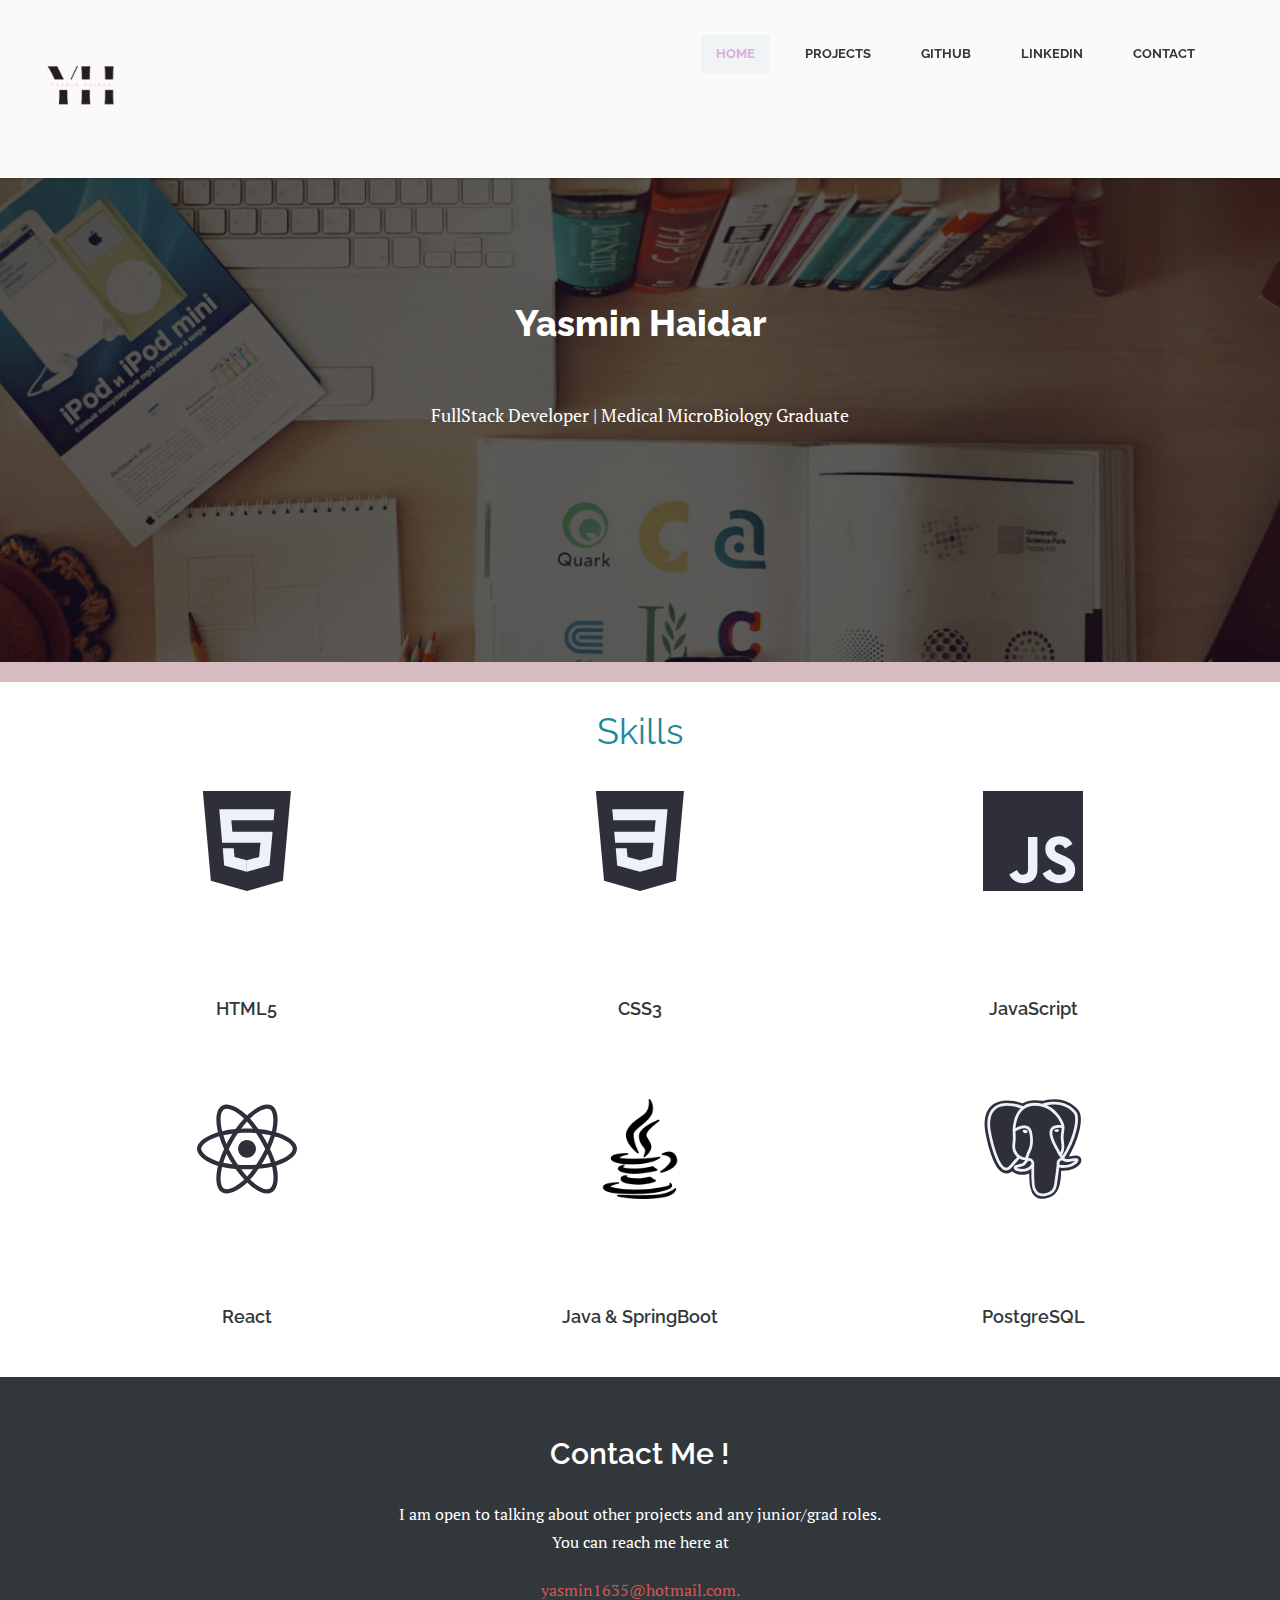
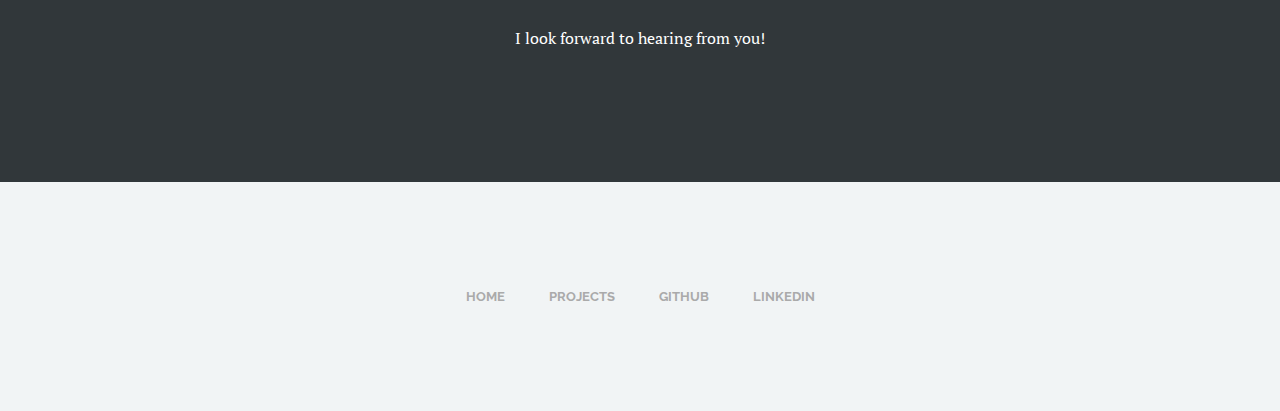
<file: Website/index.html>
<!DOCTYPE html>
<html lang="en-US">
<head>
	<meta charset="UTF-8">
	<meta name="viewport" content="width=device-width, initial-scale=1, maximum-scale=1">
	<title>Yasmin's Portfolio</title>
    <meta name="keywords" content="">
	<meta name="description" content="">
    <meta name="author" content="templatemo">
   
    
	<!-- Google Fonts -->
	<link href="http://fonts.googleapis.com/css?family=PT+Serif:400,700,400italic,700itali" rel="stylesheet">
	<link href="http://fonts.googleapis.com/css?family=Raleway:400,900,800,700,500,200,100,600" rel="stylesheet">

	<!-- Stylesheets -->
	<link rel="stylesheet" href="bootstrap/bootstrap.css">
	<link rel="stylesheet" href="css/misc.css">
	<link rel="stylesheet" href="css/index.css">
	
	<!-- JavaScripts -->
	<script src="js/jquery-1.10.2.min.js"></script>
	<script src="js/jquery-migrate-1.2.1.min.js"></script>

	<link rel="icon" sizes="192x192" href="https://static.parastorage.com/client/pfavico.ico">

</head>
<body>
	<div class="responsive_menu">
        <ul class="main_menu">
            <li><a href="index.html">Home</a></li>
            <li><a href="projectsPage.html">Projects</a>
            </li>
            <li><a href="https://github.com/Yasmin-H">GitHub</a></li>
            <li><a href="https://www.linkedin.com/in/yasmin-haidar-388351233/">LinkedIn</a></li>
            <li><a href="#contact-section">Contact</a></li>
        </ul> <!-- /.main_menu -->
    </div> <!-- /.responsive_menu -->

	<header class="site-header clearfix">
		<div class="container">

			<div class="row">

				<div class="col-md-12">

					<div class="logo">
						<a href="index.html">
							
						</a>
					</div>	<!-- /.logo -->

					<div class="main-navigation pull-right">
						

						<nav class="main-nav visible-md visible-lg">
							<ul class="sf-menu">
								<li class="logo"><img src="images/yH.png" height="100" width="100" alt="Yasmin's Logo"></li>
								<li class="active"><a href="index.html">Home</a></li>
					            <li><a href="projectsPage.html">Projects</a>
					            <li><a href="https://github.com/Yasmin-H">GitHub</a></li>
								<li><a href="https://www.linkedin.com/in/yasmin-haidar-388351233/">LinkedIn</a></li>
					            <li><a href="#contact-section">Contact</a></li>
							</ul> <!-- /.sf-menu -->
						</nav> <!-- /.main-nav -->

						<!-- This one in here is responsive menu for tablet and mobiles -->
					    <div class="responsive-navigation visible-sm visible-xs">
					        <a href="#nogo" class="menu-toggle-btn">
					            <i class="fa fa-bars"></i>
					        </a>
					    </div> <!-- /responsive_navigation -->

					</div> <!-- /.main-navigation -->

				</div> <!-- /.col-md-12 -->

			</div> <!-- /.row -->

		</div> <!-- /.container -->
	</header> <!-- /.site-header -->

	<section id="homeIntro" class="parallax first-widget">
	    <div class="parallax-overlay">
		    <div class="container home-intro-content">
		        <div class="row">
		        	<div class="col-md-12">
		        		<h2>Yasmin Haidar</h2>
		        		<p>FullStack Developer | Medical MicroBiology Graduate</p>
		        	</div> <!-- /.col-md-12 -->
		        </div> <!-- /.row -->
		    </div> <!-- /.container -->
	    </div> <!-- /.parallax-overlay -->
	</section> <!-- /#homeIntro -->
	

	<section class="light-content services" >
		<h1 class="container">Skills</h1>
		<div class="container">
			<div class="row">

				<div class="col-md-4 col-sm-4">
					<div class="service-box-wrap">
						<div class="service-icon-wrap">
							<img src="./images/html5-logo.svg">
						 </div> <!-- /.service-icon-wrap -->
						
						<div class="service-cnt-wrap">
							<h3 class="service-title">HTML5</h3>
						</div> <!-- /.service-cnt-wrap -->
					</div> <!-- /.service-box-wrap -->
				</div> <!-- /.col-md-4 -->

				<div class="col-md-4 col-sm-4">
					<div class="service-box-wrap">
						<div class="service-icon-wrap">
							<img src="./images/css3-logo.svg">
						</div> <!-- /.service-icon-wrap -->
						<div class="service-cnt-wrap">
							<h3 class="service-title">CSS3</h3>
						</div> <!-- /.service-cnt-wrap -->
					</div> <!-- /.service-box-wrap -->
				</div> <!-- /.col-md-4 -->

				<div class="col-md-4 col-sm-4">
					<div class="service-box-wrap">
						<div class="service-icon-wrap">
							<img src="./images/javascript-logo.svg">
						</div> <!-- /.service-icon-wrap -->
						<div class="service-cnt-wrap">
							<h3 class="service-title">JavaScript</h3>
						</div> <!-- /.service-cnt-wrap -->
					</div> <!-- /.service-box-wrap -->
				</div> <!-- /.col-md-4 -->

			</div>

			<div class="row">
				
				<div class="col-md-4 col-sm-4">
					<div class="service-box-wrap">
						<div class="service-icon-wrap">
							<img src="./images/react-logo.svg">
						</div> <!-- /.service-icon-wrap -->
						<div class="service-cnt-wrap">
							<h3 class="service-title">React</h3>
						</div> <!-- /.service-cnt-wrap -->
					</div> <!-- /.service-box-wrap -->
				</div> <!-- /.col-md-4 -->

				<div class="col-md-4 col-sm-4">
					<div class="service-box-wrap">
						<div class="service-icon-wrap">
							<img src="./images/java.png" height="100" width="100">
						</div> <!-- /.service-icon-wrap -->
						<div class="service-cnt-wrap">
							<h3 class="service-title">Java & SpringBoot</h3>
						</div> <!-- /.service-cnt-wrap -->
					</div> <!-- /.service-box-wrap -->
				</div> <!-- /.col-md-4 -->

				<div class="col-md-4 col-sm-4">
					<div class="service-box-wrap">
						<div class="service-icon-wrap">
							<img src="./images/postgresql-logo.svg">
						</div> <!-- /.service-icon-wrap -->
						<div class="service-cnt-wrap">
							<h3 class="service-title">PostgreSQL</h3>
						</div> <!-- /.service-cnt-wrap -->
					</div> <!-- /.service-box-wrap -->
				</div> <!-- /.col-md-4 -->

			</div> <!-- /.row -->
		</div> <!-- /.container -->
	</section> <!-- /.services -->

	<section class="dark-content portfolio">
		<div class="container">
				<div class="col-md-12">
					<div class="section-header">
						<h2 class="section-title" id="contact-section">Contact Me !</h2>
						<p>I am open to talking about other projects and any junior/grad roles. <br>You can reach me here at </p><p class="email">yasmin1635@hotmail.com.</p><p>I look forward to hearing from you!</p>
					</div> 
				</div> 
			</div> 
		</div> 
	</section>
		

	<footer class="site-footer">
		<div class="container">
			<div class="row">
				<div class="col-md-12">
					<nav class="footer-nav clearfix">
						<ul class="footer-menu">
							<li><a href="index.html">Home</a></li>
							<li><a href="project-image.html">Projects</a></li>
							<li><a href="https://github.com/Yasmin-H">Github</a></li>
							<li><a href="https://www.linkedin.com/in/yasmin-haidar-388351233/">LinkedIn</a></li>
						</ul> <!-- /.footer-menu -->
					</nav> <!-- /.footer-nav -->
				</div> <!-- /.col-md-12 -->
			</div> <!-- /.row -->
		</div> <!-- /.container -->
	</footer> <!-- /.site-footer -->

	<!-- Scripts -->
	<script src="js/min/plugins.min.js"></script>
	<script src="js/min/medigo-custom.min.js"></script>

</body>
</html>

<!-- c -->
</file>
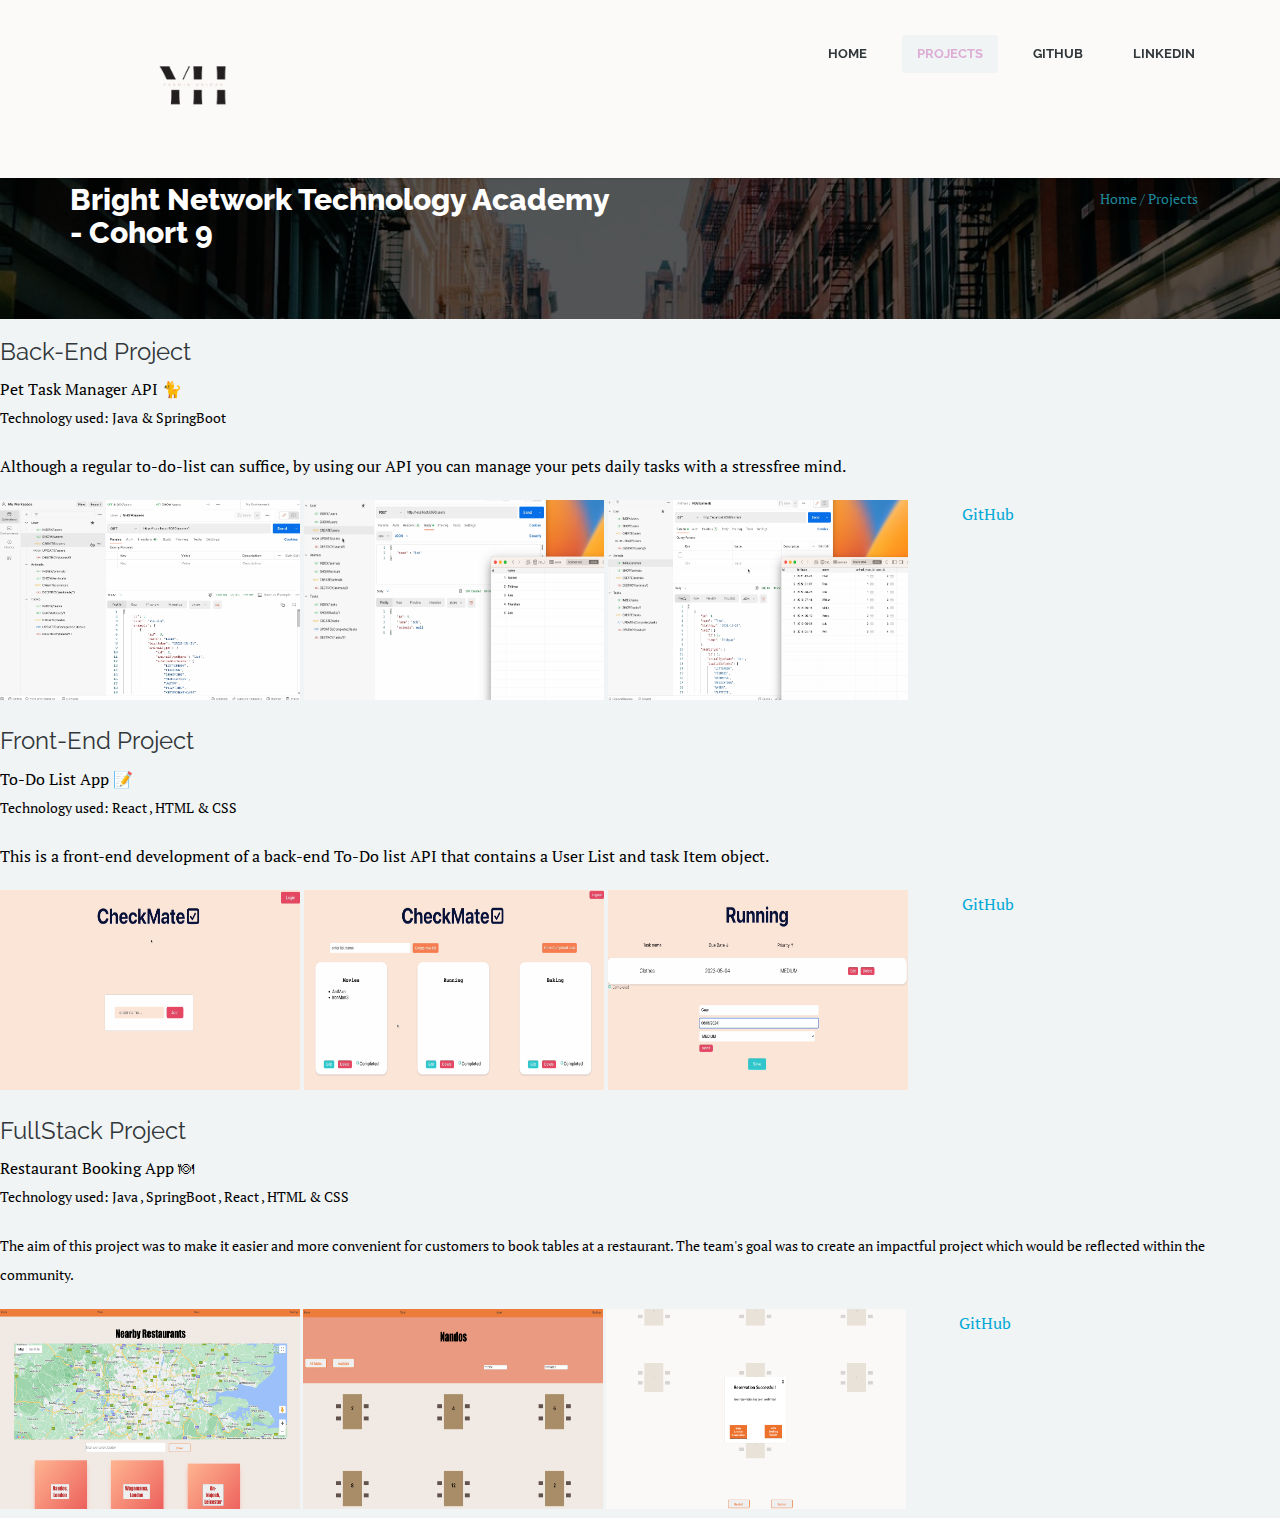
<file: Website/projectsPage.html>
<!DOCTYPE html>
<html lang="en-US">
<head>
	<meta charset="UTF-8">
	<meta name="viewport" content="width=device-width, initial-scale=1, maximum-scale=1">
	<title>Yasmin's Project Page</title>
    <meta name="keywords" content="">
	<meta name="description" content="">
    <meta name="author" content="templatemo">
   

	<!-- Google Fonts -->
	<link href="http://fonts.googleapis.com/css?family=PT+Serif:400,700,400italic,700itali" rel="stylesheet">
	<link href="http://fonts.googleapis.com/css?family=Raleway:400,900,800,700,500,200,100,600" rel="stylesheet">

	<!-- Stylesheets -->
	<link rel="stylesheet" href="bootstrap/bootstrap.css">
	<link rel="stylesheet" href="css/misc.css">
	<link rel="stylesheet" href="css/index.css">
	
	<!-- JavaScripts -->
	<script src="js/jquery-1.10.2.min.js"></script>
	<script src="js/jquery-migrate-1.2.1.min.js"></script>

	<link rel="icon" sizes="192x192" href="https://static.parastorage.com/client/pfavico.ico">

</head>
<body class="SecondPage">


	<div class="responsive_menu">
        <ul class="main_menu">
            <li><a href="index.html">Home</a></li>
            <li><a href="#">Projects</a></li>
            <li><a href="https://github.com/Yasmin-H">GitHub</a></li>
            <li><a href="https://www.linkedin.com/in/yasmin-haidar-388351233/">LinkedIn</a></li>
        </ul> <!-- /.main_menu -->
    </div> <!-- /.responsive_menu -->

	<header class="site-header clearfix">
		<div class="container">

			<div class="row">

				<div class="col-md-12">

					<div class="pull-left logo">
						<a href="index.html">
						</a>
					</div>	<!-- /.logo -->

					<div class="main-navigation pull-right">

						<nav class="main-nav visible-md visible-lg">
							<ul class="sf-menu">
								<li class="logo"><img src="images/yH.png" height="100" width="100" alt="Yasmin's Logo"></li>
								<li><a href="index.html">Home</a></li>
					            <li class="active"><a href="#">Projects</a>
					            </li>
					            <li><a href="https://github.com/Yasmin-H">GitHub</a>
					            </li>
					            <li><a href="https://www.linkedin.com/in/yasmin-haidar-388351233/">LinkedIn</a></li>
							</ul> <!-- /.sf-menu -->
						</nav> <!-- /.main-nav -->

						<!-- This one in here is responsive menu for tablet and mobiles -->
					    <div class="responsive-navigation visible-sm visible-xs">
					        <a href="#nogo" class="menu-toggle-btn">
					            <i class="fa fa-bars"></i>
					        </a>
					    </div> <!-- /responsive_navigation -->

					</div> <!-- /.main-navigation -->

				</div> <!-- /.col-md-12 -->

			</div> <!-- /.row -->

		</div> <!-- /.container -->
	</header> <!-- /.site-header -->

	<div class="first-widget parallax" id="portfolioId">
		<div class="parallax-overlay">
			<div class="container pageTitle">
				<div class="row">
					<div class="col-md-6 col-sm-6">
						<h2 class="page-title">Bright Network Technology Academy - Cohort 9</h2>
					</div> <!-- /.col-md-6 -->
					<div class="col-md-6 col-sm-6 text-right">
						<span class="page-location">Home / Projects</span>
					</div> <!-- /.col-md-6 -->
				</div> <!-- /.row -->
			</div> <!-- /.container -->
		</div> <!-- /.parallax-overlay -->
	</div> <!-- /.pageTitle -->















		<section class="projectSection">
			<!-- <div class="col-md-4"> -->
				<div class="project-info">
					<!-- <span class="subtitle">Subtitle Goes here</span> -->
					<h3 class="project-title">Back-End Project</h3>
					
					<p class="description">Pet Task Manager API &#128008<br><small>Technology used: Java & SpringBoot</small></p>
					<p class="description">Although a regular to-do-list can suffice, by using our API you can manage your pets daily tasks with a stressfree mind.</p>
					<img src="images/Pic4.PNG" alt="pic4" height="200" width="300">
			        <img src="images/Pic5.PNG" alt="pic5" height="200" width="300">
			        <img src="images/Pic6.PNG" alt="pic2" height="200" width="300">
					<p class="linkProject"><a href="https://github.com/Yasmin-H/Cat_Checklist_BackEnd_GroupProject">GitHub</a></p>
					<!-- <p class="description">Demo:</p> -->
					<!-- <img src="./images/coming-soon.png" height="100" width="100" alt="coming soon"> -->
					<!-- <video width="400" height="400" controls>
						<source src="BackEndRecording.mov" type="video/mp4">
					</video> -->
					
				</div> <!-- /.project-info -->
			</div> <!-- /.col-md-4 -->
		
	


	<!-- <div class="col-md-4"> -->
		<div class="project-info">
			<h3 class="project-title">Front-End Project</h3>
			<p class="description">To-Do List App &#128221<br><small>Technology used: React , HTML & CSS</small><br></p>
			<p class="description">This is a front-end development of a back-end To-Do list API that contains a User List and task Item object.</p>
			<img src="images/Pic1.PNG" alt="pic1" height="200" width="300">
			<img src="images/Pic3.PNG" alt="pic3" height="200" width="300">
			<img src="images/Pic2.PNG" alt="pic2" height="200" width="300">
			<p class="linkProject"><a href="https://github.com/Yasmin-H/To_Do_List_FrontEnd">GitHub</a></p>
			<!-- <p class="description">Demo:</p>
			<img src="./images/coming-soon.png" height="100" width="100" alt="coming soon"> -->
			<!-- <video width="400" height="400" controls>
				<source src="./FrontEndRecording.mov" type="video/mp4">
			</video> -->
		
			<ul class="meta-post">
			</ul>
		</div> <!-- /.project-info -->
	</div> <!-- /.col-md-4 -->

<!-- <div class="col-md-4"> -->
	<div class="project-info">
		<h3 class="project-title">FullStack Project</h3>
		<p class="description">Restaurant Booking App &#127869<br><small>Technology used: Java , SpringBoot , React , HTML & CSS</small<br>
		<p class="description">The aim of this project was to make it easier and more convenient for customers to book tables at a restaurant. The team's goal was to create an impactful project which would be reflected within the community.</p>
		<img src="images/Pic7.png" alt="pic7" height="200" width="300">
		<img src="images/Pic8.png" alt="pic8" height="200" width="300">
		<img src="images/Pic9.png" alt="pic9" height="200" width="300">
		<p class="linkProject"><a href="https://github.com/Yasmin-H/Restaurant_Booking_App_FrontEnd-1">GitHub</a></p>
		<!-- <p class="description">Demo:</p>
		<img src="./images/coming-soon.png" height="100" width="100" alt="coming soon">
		 -->
	</div> <!-- /.project-info -->
</div> <!-- /.col-md-4 -->
</section>

	<!-- Scripts -->
	<script src="js/min/plugins.min.js"></script>
	<script src="js/min/medigo-custom.min.js"></script>


</body>
</html>
</file>
<file: Website/css/misc.css>
/* 
 * 	Core Owl Carousel CSS File
 *	v1.3.2
 */
/* clearfix */
.owl-carousel .owl-wrapper:after {
  content: ".";
  display: block;
  clear: both;
  visibility: hidden;
  line-height: 0;
  height: 0;
}

/* display none until init */
.owl-carousel {
  display: none;
  position: relative;
  width: 100%;
  -ms-touch-action: pan-y;
}

.owl-carousel .owl-wrapper {
  display: none;
  position: relative;
  -webkit-transform: translate3d(0px, 0px, 0px);
}

.owl-carousel .owl-wrapper-outer {
  overflow: hidden;
  position: relative;
  width: 100%;
}

.owl-carousel .owl-wrapper-outer.autoHeight {
  -webkit-transition: height 500ms ease-in-out;
  -moz-transition: height 500ms ease-in-out;
  -ms-transition: height 500ms ease-in-out;
  -o-transition: height 500ms ease-in-out;
  transition: height 500ms ease-in-out;
}

.owl-carousel .owl-item {
  float: left;
}

.owl-controls .owl-page,
.owl-controls .owl-buttons div {
  cursor: pointer;
}

.owl-controls {
  -webkit-user-select: none;
  -khtml-user-select: none;
  -moz-user-select: none;
  -ms-user-select: none;
  user-select: none;
  -webkit-tap-highlight-color: transparent;
}

/* mouse grab icon */
.grabbing {
  cursor: url(../images/grabbing.png) 8 8, move;
}

/* fix */
.owl-carousel .owl-wrapper,
.owl-carousel .owl-item {
  -webkit-backface-visibility: hidden;
  -moz-backface-visibility: hidden;
  -ms-backface-visibility: hidden;
  -webkit-transform: translate3d(0, 0, 0);
  -moz-transform: translate3d(0, 0, 0);
  -ms-transform: translate3d(0, 0, 0);
}

/*
* 	Owl Carousel Owl Demo Theme 
*	v1.3.2
*/
.owl-theme .owl-controls {
  margin-top: 10px;
  text-align: center;
}

/* Styling Next and Prev buttons */
.owl-theme .owl-controls .owl-buttons div {
  color: #31373a;
  display: inline-block;
  zoom: 1;
  display: inline;
  /*IE7 life-saver */
  background: white;
  filter: Alpha(Opacity=30);
  /*IE7 fix*/
  opacity: 0.3;
  -webkit-transition: all 0.2s ease-in-out;
  -moz-transition: all 0.2s ease-in-out;
  -ms-transition: all 0.2s ease-in-out;
  -o-transition: all 0.2s ease-in-out;
  transition: all 0.2s ease-in-out;
}

/* Clickable class fix problem with hover on touch devices */
/* Use it for non-touch hover action */
.owl-theme .owl-controls.clickable .owl-buttons div:hover {
  filter: Alpha(Opacity=100);
  /*IE7 fix*/
  opacity: 1;
  text-decoration: none;
}

/* Styling Pagination*/
.owl-theme .owl-controls .owl-page {
  display: inline-block;
  zoom: 1;
  *display: inline;
  /*IE7 life-saver */
}

.owl-theme .owl-controls .owl-page span {
  display: block;
  width: 12px;
  height: 12px;
  margin: 5px 7px;
  filter: Alpha(Opacity=50);
  /*IE7 fix*/
  opacity: 0.5;
  -webkit-border-radius: 20px;
  -moz-border-radius: 20px;
  border-radius: 20px;
  background: #869791;
}

.owl-theme .owl-controls .owl-page.active span,
.owl-theme .owl-controls.clickable .owl-page:hover span {
  filter: Alpha(Opacity=100);
  /*IE7 fix*/
  opacity: 1;
}

/* If PaginationNumbers is true */
.owl-theme .owl-controls .owl-page span.owl-numbers {
  height: auto;
  width: auto;
  color: #FFF;
  padding: 2px 10px;
  font-size: 12px;
  -webkit-border-radius: 30px;
  -moz-border-radius: 30px;
  border-radius: 30px;
}

/* preloading images */
.owl-item.loading {
  min-height: 150px;
  background: url(../images/AjaxLoader.gif) no-repeat center center;
}

/* 
 *  Owl Carousel CSS3 Transitions 
 *  v1.3.2
 */
.owl-origin {
  -webkit-perspective: 1200px;
  -webkit-perspective-origin-x: 50%;
  -webkit-perspective-origin-y: 50%;
  -moz-perspective: 1200px;
  -moz-perspective-origin-x: 50%;
  -moz-perspective-origin-y: 50%;
  perspective: 1200px;
}

/* fade */
.owl-fade-out {
  z-index: 10;
  -webkit-animation: fadeOut .7s both ease;
  -moz-animation: fadeOut .7s both ease;
  animation: fadeOut .7s both ease;
}

.owl-fade-in {
  -webkit-animation: fadeIn .7s both ease;
  -moz-animation: fadeIn .7s both ease;
  animation: fadeIn .7s both ease;
}

/* backSlide */
.owl-backSlide-out {
  -webkit-animation: backSlideOut 1s both ease;
  -moz-animation: backSlideOut 1s both ease;
  animation: backSlideOut 1s both ease;
}

.owl-backSlide-in {
  -webkit-animation: backSlideIn 1s both ease;
  -moz-animation: backSlideIn 1s both ease;
  animation: backSlideIn 1s both ease;
}

/* goDown */
.owl-goDown-out {
  -webkit-animation: scaleToFade .7s ease both;
  -moz-animation: scaleToFade .7s ease both;
  animation: scaleToFade .7s ease both;
}

.owl-goDown-in {
  -webkit-animation: goDown .6s ease both;
  -moz-animation: goDown .6s ease both;
  animation: goDown .6s ease both;
}

/* scaleUp */
.owl-fadeUp-in {
  -webkit-animation: scaleUpFrom .5s ease both;
  -moz-animation: scaleUpFrom .5s ease both;
  animation: scaleUpFrom .5s ease both;
}

.owl-fadeUp-out {
  -webkit-animation: scaleUpTo .5s ease both;
  -moz-animation: scaleUpTo .5s ease both;
  animation: scaleUpTo .5s ease both;
}

/* Keyframes */
/*empty*/
@-webkit-keyframes empty {
  0% {
    opacity: 1;
  }
}
@-moz-keyframes empty {
  0% {
    opacity: 1;
  }
}
@keyframes empty {
  0% {
    opacity: 1;
  }
}
@-webkit-keyframes fadeIn {
  0% {
    opacity: 0;
  }

  100% {
    opacity: 1;
  }
}
@-moz-keyframes fadeIn {
  0% {
    opacity: 0;
  }

  100% {
    opacity: 1;
  }
}
@keyframes fadeIn {
  0% {
    opacity: 0;
  }

  100% {
    opacity: 1;
  }
}
@-webkit-keyframes fadeOut {
  0% {
    opacity: 1;
  }

  100% {
    opacity: 0;
  }
}
@-moz-keyframes fadeOut {
  0% {
    opacity: 1;
  }

  100% {
    opacity: 0;
  }
}
@keyframes fadeOut {
  0% {
    opacity: 1;
  }

  100% {
    opacity: 0;
  }
}
@-webkit-keyframes backSlideOut {
  25% {
    opacity: .5;
    -webkit-transform: translateZ(-500px);
  }

  75% {
    opacity: .5;
    -webkit-transform: translateZ(-500px) translateX(-200%);
  }

  100% {
    opacity: .5;
    -webkit-transform: translateZ(-500px) translateX(-200%);
  }
}
@-moz-keyframes backSlideOut {
  25% {
    opacity: .5;
    -moz-transform: translateZ(-500px);
  }

  75% {
    opacity: .5;
    -moz-transform: translateZ(-500px) translateX(-200%);
  }

  100% {
    opacity: .5;
    -moz-transform: translateZ(-500px) translateX(-200%);
  }
}
@keyframes backSlideOut {
  25% {
    opacity: .5;
    transform: translateZ(-500px);
  }

  75% {
    opacity: .5;
    transform: translateZ(-500px) translateX(-200%);
  }

  100% {
    opacity: .5;
    transform: translateZ(-500px) translateX(-200%);
  }
}
@-webkit-keyframes backSlideIn {
  0%, 25% {
    opacity: .5;
    -webkit-transform: translateZ(-500px) translateX(200%);
  }

  75% {
    opacity: .5;
    -webkit-transform: translateZ(-500px);
  }

  100% {
    opacity: 1;
    -webkit-transform: translateZ(0) translateX(0);
  }
}
@-moz-keyframes backSlideIn {
  0%, 25% {
    opacity: .5;
    -moz-transform: translateZ(-500px) translateX(200%);
  }

  75% {
    opacity: .5;
    -moz-transform: translateZ(-500px);
  }

  100% {
    opacity: 1;
    -moz-transform: translateZ(0) translateX(0);
  }
}
@keyframes backSlideIn {
  0%, 25% {
    opacity: .5;
    transform: translateZ(-500px) translateX(200%);
  }

  75% {
    opacity: .5;
    transform: translateZ(-500px);
  }

  100% {
    opacity: 1;
    transform: translateZ(0) translateX(0);
  }
}
@-webkit-keyframes scaleToFade {
  to {
    opacity: 0;
    -webkit-transform: scale(0.8);
  }
}
@-moz-keyframes scaleToFade {
  to {
    opacity: 0;
    -moz-transform: scale(0.8);
  }
}
@keyframes scaleToFade {
  to {
    opacity: 0;
    transform: scale(0.8);
  }
}
@-webkit-keyframes goDown {
  from {
    -webkit-transform: translateY(-100%);
  }
}
@-moz-keyframes goDown {
  from {
    -moz-transform: translateY(-100%);
  }
}
@keyframes goDown {
  from {
    transform: translateY(-100%);
  }
}
@-webkit-keyframes scaleUpFrom {
  from {
    opacity: 0;
    -webkit-transform: scale(1.5);
  }
}
@-moz-keyframes scaleUpFrom {
  from {
    opacity: 0;
    -moz-transform: scale(1.5);
  }
}
@keyframes scaleUpFrom {
  from {
    opacity: 0;
    transform: scale(1.5);
  }
}
@-webkit-keyframes scaleUpTo {
  to {
    opacity: 0;
    -webkit-transform: scale(1.5);
  }
}
@-moz-keyframes scaleUpTo {
  to {
    opacity: 0;
    -moz-transform: scale(1.5);
  }
}
@keyframes scaleUpTo {
  to {
    opacity: 0;
    transform: scale(1.5);
  }
}
/**
 * BxSlider v4.0 - Fully loaded, responsive content slider
 * http://bxslider.com
 *
 * Written by: Steven Wanderski, 2012
 * http://stevenwanderski.com
 * (while drinking Belgian ales and listening to jazz)
 *
 * CEO and founder of bxCreative, LTD
 * http://bxcreative.com
 */
/** RESET AND LAYOUT
===================================*/
.bx-wrapper {
  position: relative;
  margin: 0 auto;
  padding: 0;
  *zoom: 1;
}

.bx-wrapper img {
  max-width: 100%;
  display: block;
}

/** THEME
===================================*/
.bx-wrapper .bx-viewport {
  left: -5px;
}

.bx-wrapper .bx-pager,
.bx-wrapper .bx-controls-auto {
  position: absolute;
  width: 100%;
}

/* LOADER */
.bx-wrapper .bx-loading {
  min-height: 50px;
  height: 100%;
  width: 100%;
  position: absolute;
  top: 0;
  left: 0;
  z-index: 2000;
}

/* PAGER */
.bx-wrapper .bx-pager {
  text-align: center;
}

.bx-wrapper .bx-pager .bx-pager-item,
.bx-wrapper .bx-controls-auto .bx-controls-auto-item {
  display: inline-block;
  *zoom: 1;
  *display: inline;
}

/* PAGER WITH AUTO-CONTROLS HYBRID LAYOUT */
.bx-wrapper .bx-controls.bx-has-controls-auto.bx-has-pager .bx-pager {
  text-align: left;
  width: 80%;
}

.bx-wrapper .bx-controls.bx-has-controls-auto.bx-has-pager .bx-controls-auto {
  right: 0;
  width: 35px;
}

/*! fancyBox v2.1.5 fancyapps.com | fancyapps.com/fancybox/#license */
.fancybox-wrap,
.fancybox-skin,
.fancybox-outer,
.fancybox-inner,
.fancybox-image,
.fancybox-wrap iframe,
.fancybox-wrap object,
.fancybox-nav,
.fancybox-nav span,
.fancybox-tmp {
  padding: 0;
  margin: 0;
  border: 0;
  outline: none;
  vertical-align: top;
}

.fancybox-wrap {
  position: absolute;
  top: 0;
  left: 0;
  z-index: 99999;
}

.fancybox-skin {
  position: relative;
  background: #fff;
  color: #444;
  text-shadow: none;
}

.fancybox-opened {
  z-index: 99999;
}

.fancybox-outer, .fancybox-inner {
  position: relative;
}

.fancybox-inner {
  overflow: hidden;
}

.fancybox-type-iframe .fancybox-inner {
  -webkit-overflow-scrolling: touch;
}

.fancybox-error {
  color: #444;
  font: 14px/20px "Helvetica Neue",Helvetica,Arial,sans-serif;
  margin: 0;
  padding: 5px;
  white-space: nowrap;
}

.fancybox-image, .fancybox-iframe {
  display: block;
  width: 100%;
  height: 100%;
}

.fancybox-image {
  max-width: 100%;
  max-height: 100%;
}

#fancybox-loading, .fancybox-close, .fancybox-prev span, .fancybox-next span {
  background-image: url("../images/fancybox_sprite.png");
}

#fancybox-loading {
  position: fixed;
  top: 50%;
  left: 50%;
  margin-top: -22px;
  margin-left: -22px;
  background-position: 0 -108px;
  opacity: 0.8;
  cursor: pointer;
  z-index: 99999;
}

#fancybox-loading div {
  width: 44px;
  height: 44px;
  background: url("../images/fancybox_loading.gif") center center no-repeat;
}

.fancybox-close {
  position: absolute;
  top: -18px;
  right: -18px;
  width: 36px;
  height: 36px;
  cursor: pointer;
  z-index: 99999;
}

.fancybox-nav {
  position: absolute;
  top: 0;
  width: 40%;
  height: 100%;
  cursor: pointer;
  text-decoration: none;
  background: transparent url("../images/blank.gif");
  /* helps IE */
  -webkit-tap-highlight-color: transparent;
  z-index: 99999;
}

.fancybox-prev {
  left: 0;
}

.fancybox-next {
  right: 0;
}

.fancybox-nav span {
  position: absolute;
  top: 50%;
  width: 36px;
  height: 34px;
  margin-top: -18px;
  cursor: pointer;
  z-index: 99999;
  visibility: hidden;
}

.fancybox-prev span {
  left: 10px;
  background-position: 0 -36px;
}

.fancybox-next span {
  right: 10px;
  background-position: 0 -72px;
}

.fancybox-nav:hover span {
  visibility: visible;
}

.fancybox-tmp {
  position: absolute;
  top: -99999px;
  left: -99999px;
  visibility: hidden;
  max-width: 99999px;
  max-height: 99999px;
  overflow: visible !important;
}

/* Overlay helper */
.fancybox-lock {
  overflow: hidden !important;
  width: auto;
}

.fancybox-lock body {
  overflow: hidden !important;
}

.fancybox-lock-test {
  overflow-y: hidden !important;
}

.fancybox-overlay {
  position: absolute;
  top: 0;
  left: 0;
  overflow: hidden;
  display: none;
  z-index: 99998;
  background: rgba(0, 0, 0, 0.9);
}

.fancybox-overlay-fixed {
  position: fixed;
  bottom: 0;
  right: 0;
}

.fancybox-lock .fancybox-overlay {
  overflow: auto;
  overflow-y: scroll;
}

/* Title helper */
.fancybox-title {
  visibility: hidden;
  font-weight: normal;
  position: relative;
  text-shadow: none;
  z-index: 99999;
}

.fancybox-opened .fancybox-title {
  visibility: visible;
}

.fancybox-title-float-wrap {
  position: absolute;
  bottom: 0;
  right: 50%;
  margin-bottom: -35px;
  z-index: 99999;
  text-align: center;
}

.fancybox-title-float-wrap .child {
  display: inline-block;
  margin-right: -100%;
  padding: 2px 20px;
  background: transparent;
  /* Fallback for web browsers that doesn't support RGBa */
  background: rgba(0, 0, 0, 0.8);
  color: #FFF;
  font-weight: bold;
  line-height: 24px;
  white-space: nowrap;
}

.fancybox-title-outside-wrap {
  position: relative;
  margin-top: 10px;
  color: #fff;
}

.fancybox-title-inside-wrap {
  padding-top: 10px;
}

.fancybox-title-over-wrap {
  position: absolute;
  bottom: 0;
  left: 0;
  color: #fff;
  padding: 10px;
  background: #000;
  background: rgba(0, 0, 0, 0.8);
}

/*Retina graphics!*/
@media only screen and (-webkit-min-device-pixel-ratio: 1.5), only screen and (min--moz-device-pixel-ratio: 1.5), only screen and (min-device-pixel-ratio: 1.5) {
  #fancybox-loading, .fancybox-close, .fancybox-prev span, .fancybox-next span {
    background-image: url("../images/fancybox_sprite@2x.png");
    background-size: 44px 152px;
    /*The size of the normal image, half the size of the hi-res image*/
  }

  #fancybox-loading div {
    background-image: url("../images/fancybox_loading@2x.gif");
    background-size: 24px 24px;
    /*The size of the normal image, half the size of the hi-res image*/
  }
}
/*
 * jQuery FlexSlider v2.2.0
 * http://www.woothemes.com/flexslider/
 *
 * Copyright 2012 WooThemes
 * Free to use under the GPLv2 license.
 * http://www.gnu.org/licenses/gpl-2.0.html
 *
 * Contributing author: Tyler Smith (@mbmufffin)
 */
/* Browser Resets
*********************************/
.flex-container a:active,
.flexslider a:active,
.flex-container a:focus,
.flexslider a:focus {
  outline: none;
}

.slides,
.flex-control-nav,
.flex-direction-nav {
  margin: 0;
  padding: 0;
  list-style: none;
}

/* Icon Fonts
*********************************/
/* Font-face Icons */
@font-face {
  font-family: 'FontAwesome';
  src: url("../bootstrap/fonts/fontawesome-webfont.eot");
  src: url("../bootstrap/fonts/fontawesome-webfont.eot?#iefix") format("embedded-opentype"), url("../bootstrap/fonts/fontawesome-webfont.woff") format("woff"), url("../bootstrap/fonts/fontawesome-webfont.ttf") format("truetype"), url("../bootstrap/fonts/fontawesome-webfont.svg#fontawesome-webfont") format("svg");
  font-weight: normal;
  font-style: normal;
}
/* FlexSlider Necessary Styles
*********************************/
.flexslider {
  margin: 0;
  padding: 0;
}

.flexslider .slides > li {
  display: none;
  -webkit-backface-visibility: hidden;
}

/* Hide the slides before the JS is loaded. Avoids image jumping */
.flexslider .slides img {
  width: 100%;
  display: block;
}

.flex-pauseplay span {
  text-transform: capitalize;
}

/* Clearfix for the .slides element */
.slides:after {
  content: "\0020";
  display: block;
  clear: both;
  visibility: hidden;
  line-height: 0;
  height: 0;
}

html[xmlns] .slides {
  display: block;
}

* html .slides {
  height: 1%;
}

/* No JavaScript Fallback */
/* If you are not using another script, such as Modernizr, make sure you
 * include js that eliminates this class on page load */
.no-js .slides > li:first-child {
  display: block;
}

/* FlexSlider Default Theme
*********************************/
.flexslider {
  position: relative;
  zoom: 1;
}

.flex-viewport {
  max-height: 2000px;
  -webkit-transition: all 1s ease;
  -moz-transition: all 1s ease;
  -o-transition: all 1s ease;
  transition: all 1s ease;
}

.loading .flex-viewport {
  max-height: 300px;
}

.flexslider .slides {
  zoom: 1;
}

.carousel li {
  margin-right: 5px;
}

/* Direction Nav */
.flex-direction-nav {
  *height: 0;
}

.flex-direction-nav a {
  display: block;
  margin: -22px 0 0;
  position: absolute;
  top: 50%;
  z-index: 10;
  cursor: pointer;
}

.flex-direction-nav .flex-prev {
  left: 0px;
}

.flex-direction-nav .flex-next {
  right: 0px;
  text-align: right;
}

.flexslider:hover .flex-prev {
  opacity: 1;
  left: 0;
}

.flexslider:hover .flex-next {
  opacity: 1;
  right: 0;
}

.flexslider:hover .flex-next:hover, .flexslider:hover .flex-prev:hover {
  opacity: 1;
}

.flex-direction-nav .flex-disabled {
  opacity: 0 !important;
  filter: alpha(opacity=0);
  cursor: default;
}

.flex-direction-nav a:before {
  font-family: "FontAwesome";
  font-size: 40px;
  display: inline-block;
  content: '\f104';
}

.flex-direction-nav a.flex-next:before {
  content: '\f105';
}

/* Pause/Play */
.flex-pauseplay a {
  display: block;
  width: 20px;
  height: 20px;
  position: absolute;
  bottom: 5px;
  left: 10px;
  opacity: 0.8;
  z-index: 10;
  overflow: hidden;
  cursor: pointer;
  color: #000;
}

.flex-pauseplay a:before {
  font-family: "FontAwesome";
  font-size: 20px;
  display: inline-block;
  content: '\f004';
}

.flex-pauseplay a:hover {
  opacity: 1;
}

.flex-pauseplay a.flex-play:before {
  content: '\f003';
}

/* Control Nav */
.flex-control-nav {
  width: 100%;
  position: absolute;
  bottom: -40px;
  text-align: center;
}

.flex-control-nav li {
  margin: 0 6px;
  display: inline-block;
  zoom: 1;
  *display: inline;
}

.flex-control-paging li a {
  width: 11px;
  height: 11px;
  display: block;
  background: #666;
  background: rgba(0, 0, 0, 0.5);
  cursor: pointer;
  text-indent: -9999px;
  -webkit-border-radius: 20px;
  -moz-border-radius: 20px;
  -o-border-radius: 20px;
  border-radius: 20px;
  -webkit-box-shadow: inset 0 0 3px rgba(0, 0, 0, 0.3);
  -moz-box-shadow: inset 0 0 3px rgba(0, 0, 0, 0.3);
  -o-box-shadow: inset 0 0 3px rgba(0, 0, 0, 0.3);
  box-shadow: inset 0 0 3px rgba(0, 0, 0, 0.3);
}

.flex-control-paging li a:hover {
  background: #333;
  background: rgba(0, 0, 0, 0.7);
}

.flex-control-paging li a.flex-active {
  background: #000;
  background: rgba(0, 0, 0, 0.9);
  cursor: default;
}

.flex-control-thumbs {
  margin: 5px 0 0;
  position: static;
  overflow: hidden;
}

.flex-control-thumbs li {
  width: 25%;
  float: left;
  margin: 0;
}

.flex-control-thumbs img {
  width: 100%;
  display: block;
  opacity: .7;
  cursor: pointer;
}

.flex-control-thumbs img:hover {
  opacity: 1;
}

.flex-control-thumbs .flex-active {
  opacity: 1;
  cursor: default;
}

@media screen and (max-width: 860px) {
  .flex-direction-nav .flex-prev {
    opacity: 1;
    left: 10px;
  }

  .flex-direction-nav .flex-next {
    opacity: 1;
    right: 10px;
  }
}
</file>
<file: Website/css/index.css>
/*------------------------------------------------------
	BASIC STYLES 
--------------------------------------------------------*/
body {
  background: rgb(214, 187, 192);
  font-size: 16px;
  font-family: "PT Serif", Georgia, serif;
  font-weight: normal;
  font-style: normal;
  line-height: 28px;
  color: #f8f3f3;
  -webkit-font-smoothing: antialiased;
  /* Fix for webkit rendering */
  -webkit-text-size-adjust: 100%;
}

.SecondPage{
  background-color: #f1f4f5;

}


.description{
  color: black;
}

html { scroll-behavior: smooth;}


.logo{
  right:550px;
  position: fixed;
}

.white{
  background-color: white;
  height: 60px;
  margin-bottom: -200px;
}

.container{
  color: #1e889b;
}


h1, h2, h3, h4, h5, h6 {
  color: #31373a;
  font-family: "Raleway", sans-serif;
  font-weight: normal;
}

h1 a, h2 a, h3 a,
h4 a, h5 a, h6 a {
  font-weight: inherit;
}

h1 {
  font-size: 36px;
  text-align: center;
  padding-top: 30px;
}

h2 {
  font-size: 30px;
}

h3 {
  font-size: 24px;
}

h4 {
  line-height: 1.7;
  font-size: 20px;
}

h5 {
  font-size: 16px;
}

h6 {
  font-size: 14px;
}

p {
  margin: 0 0 20px 0;
  color: white;
  font-size: 16px;

}
p img {
  margin: 0;
}
p.lead {
  font-size: 28px;
  line-height: 36px;
}

em, i {
  font-style: italic;
}

strong, b {
  font-weight: bold;
  color: #31373a;
}

a, a:visited {
  color: #00a8d6;
  text-decoration: none !important;
  outline: 0;
}

a:hover, a:focus, a:active {
  color: #777777;
}

p a, p a:visited {
  line-height: inherit;
}

::-moz-selection {
  background-color: #d3dde0;
  text-shadow: none;
}

::-webkit-selection {
  background-color: #d3dde0;
  text-shadow: none;
}

::selection {
  background-color: #d3dde0;
  text-shadow: none;
}

img::selection {
  background-color: transparent;
}

img::-moz-selection {
  background-color: transparent;
}

.subtract-bottom {
  margin-bottom: -40px !important;
}

.remove-bottom {
  margin-bottom: 0 !important;
}

.half-bottom {
  margin-bottom: 20px !important;
}

.add-bottom {
  margin-bottom: 40px !important;
}

*, *:before, *:after {
  -moz-box-sizing: border-box;
  -webkit-box-sizing: border-box;
  box-sizing: border-box;
}

*:focus {
  outline: 0;
}

.footer-menu, .copyright-text {
  text-align: center;
}

.main-nav ul, .main_menu, .main_menu li ul, #filters, .pages, .project-single .meta-post, .archive-wrapper .archive-list, .categories ul, .thumbs, .footer-menu {
  list-style: none;
  padding: 0;
  margin: 0;
}

a, a:visited {
  -webkit-transition: all 150ms ease-in;
  -moz-transition: all 150ms ease-in;
  -o-transition: all 150ms ease-in;
  transition: all 150ms ease-in;
}

.service-section, .first-widget {
  position: relative;
  margin-top: 108px;
}

.light-content, #blogPosts {
  /* margin-top: 0px; */
}

/*------------------------------------------------------
	HEADER STYLES 
--------------------------------------------------------*/
.site-header {
  position: fixed;
  top: 0;
  left: 0;
  width: 100%;
  background: #FBFAF9;
  box-shadow: rgba(0, 0, 0, 0.35) 0px 0px 3px;
  -moz-box-shadow: rgba(0, 0, 0, 0.35) 0px 0px 3px;
  -webkit-box-shadow: rgba(0, 0, 0, 0.35) 0px 0px 3px;
  z-index: 9999;
  padding: 35px 0;
  overflow: visible;
  transition: padding 0.3s ease-in-out;
  -moz-transition: padding 0.3s ease-in-out;
  -webkit-transition: padding 0.3s ease-in-out;
  /* display: inline-block; */
}

.site-header.site-header-shrink {
  padding: 17px 0;
}

.main-nav ul li {
  float: left;
  display: block;
  margin-left: 20px;
  position: relative;
}
.main-nav ul li a {
  color: #31373a;
  font-size: 13px;
  font-weight: 700;
  text-transform: uppercase;
  font-family: "Raleway", sans-serif;
  padding: 5px 15px;
  display: block;
  -webkit-border-radius: 3px;
  -moz-border-radius: 3px;
  -ms-border-radius: 3px;
  -o-border-radius: 3px;
  border-radius: 3px;
}
.main-nav ul li a:hover {
  color: #00a8d6;
}
.main-nav ul li a i {
  margin-left: 7px;
}
.main-nav ul li.active a {
  color: #dcaed6;
  background-color: #f1f4f5;
}
.main-nav ul li ul {
  display: none;
  top: 100%;
  left: 0;
  margin-top: 5px;
  position: absolute;
  width: 220px;
  background-color: white;
  border: 2px solid #f1f4f5;
}
.main-nav ul li ul li {
  margin-left: 0;
  width: 100%;
  border-bottom: 1px solid #dce4e6;
}
.main-nav ul li ul li:last-child {
  border-bottom: none;
}
.main-nav ul li ul li a {
  background-color: transparent !important;
  color: #777777 !important;
  text-transform: capitalize;
  font-weight: 600;
}
.main-nav ul li ul li a:hover {
  color: #00a8d6 !important;
}
.main-nav ul li ul li:last-child a {
  border-bottom: none;
}

a.menu-toggle-btn {
  float: right;
  margin-right: 20px;
  color: #31373a;
  font-size: 14px;
  display: block;
}
a.menu-toggle-btn i {
  font-size: 18px;
}

.main_menu li {
  border-bottom: 1px solid #485156;
  padding: 10px 0;
}
.main_menu li:first-child {
  padding-top: 0;
}
.main_menu li:last-child {
  border-bottom: none;
  padding-bottom: 0;
}
.main_menu li a {
  font-size: 14px;
  font-family: "Raleway", sans-serif;
  color: #bfbfbf;
  font-weight: 500;
}
.main_menu li ul li {
  margin-left: 20px;
}
.main_menu li ul li:first-child {
  border-top: 1px solid #485156;
  padding-top: 8px;
  margin-top: 10px;
}
.main_menu li ul li:before {
  content: '-';
  color: gray;
  margin-right: 10px;
}

.responsive_menu {
  padding: 20px;
  background-color: rgba(49, 55, 58, 0.98);
  display: none;
  position: relative;
  z-index: 9999;
}

/*------------------------------------------------------
	General Styling 
--------------------------------------------------------*/
.light-content {
  background-color: white;
  width: 100%;
  /* padding-top: 100px; */
}

.dark-content {
  background-color: #31373a;
  width: 100%;
  padding: 40px 0 40px 0;
}
.dark-content .section-header .section-title {
  color: white;
  padding-bottom: 20px;
}
.dark-content .section-header .section-desc {
  color: #939ea4;
}

.section-header {
  padding-bottom: 70px;
  text-align: center;
}
.section-header .section-title {
  font-size: 30px;
  font-weight: 600;
}

.larger-text {
  font-size: 18px;
  line-height: 36px;
}

.light-text {
  color: #aaaaaa;
}

.large-button {
  padding: 15px 20px;
  font-size: 12px;
  font-family: "Raleway", sans-serif;
  text-transform: uppercase;
  font-weight: 800;
  -webkit-border-radius: 2px;
  -moz-border-radius: 2px;
  -ms-border-radius: 2px;
  -o-border-radius: 2px;
  border-radius: 2px;
}

a.large-button.white-color {
  color: #31373a;
  background-color: white;
}

.main-button {
  padding: 12px 15px;
  font-size: 12px;
  font-family: "Raleway", sans-serif;
  text-transform: uppercase;
  font-weight: 700;
  -webkit-border-radius: 2px;
  -moz-border-radius: 2px;
  -ms-border-radius: 2px;
  -o-border-radius: 2px;
  border-radius: 2px;
}

a.main-button.accent-color {
  background-color: #00a8d6;
  color: white;
}
a.main-button.accent-color:hover {
  background-color: #31373a;
}

.icon-button {
  margin-left: 15px;
}

.last-item-margin {
  margin-bottom: 100px;
}

label {
  font-weight: normal;
  color: #aaaaaa;
}

input, textarea {
  border: 0;
  color: #777777;
  padding: 8px 14px;
  background-color: #f1f4f5;
  border: 1px solid #f1f4f5;
  -webkit-border-radius: 3px;
  -moz-border-radius: 3px;
  -ms-border-radius: 3px;
  -o-border-radius: 3px;
  border-radius: 3px;
}

input:focus,
textarea:focus {
  background-color: white;
  border-color: #dce4e6;
}

.mainBtn {
  background-color: #00a8d6;
  padding: 7px 17px;
  color: white;
  display: inline-block;
  -webkit-border-radius: 3px;
  -moz-border-radius: 3px;
  -ms-border-radius: 3px;
  -o-border-radius: 3px;
  border-radius: 3px;
  -webkit-transition: background 250ms ease-in;
  -moz-transition: background 250ms ease-in;
  -ms-transition: background 250ms ease-in;
  -o-transition: background 250ms ease-in;
  transition: background 250ms ease-in;
}
.mainBtn:hover {
  background-color: #00b8ea;
}

button {
  outline: 0;
  border: 0;
}

input.mainBtn:focus,
input.mainBtn {
  background-color: #00a8d6;
  border: 0;
}

#homeIntro {
  background-image: url("../images/includes/portfolio.jpg");
}

#portfolio {
  background-image: url("../images/includes/portfolio.jpg");
}

#portfolioId {
  background-image: url("../images/includes/homeintro.jpg");
}



.parallax {
  background-attachment: fixed;
  background-repeat: no-repeat;
  background-position: center center;
  background-size: cover;
  color: #fff;
  overflow: hidden;
}

.parallax-overlay {
  background-color: rgba(0, 0, 0, 0.65);
}

.pageTitle {
  padding-top: 70px;
  padding-bottom: 70px;
}

.page-title {
  color: white;
  margin: 5px 0 0 0;
  font-size: 30px;
  font-weight: 800;
}

.page-location {
  background-color: rgba(0, 0, 0, 0.4);
  display: inline-block;
  font-size: 14px;
  padding: 7px 12px;
  -webkit-border-radius: 3px;
  -moz-border-radius: 3px;
  -ms-border-radius: 3px;
  -o-border-radius: 3px;
  border-radius: 3px;
}

.home-intro-content {
  padding: 11em 0;
  text-align: center;
}
.home-intro-content h2 {
  font-size: 36px;
  font-weight: 800;
  color: white;
}
.home-intro-content p {
  margin: 55px 0;
  font-size: 18px;
  line-height: 32px;
}
.home-intro-content .large-button:hover {
  opacity: 0.8;
}

blockquote {
  margin: 30px 0;
  display: block;
  color: #aaaaaa;
}



/*------------------------------------------------------
	Services Styling 
--------------------------------------------------------*/
.service-box-wrap {
  text-align: center;
  margin-bottom: 50px;
  padding-top: 30px;
}

.service-icon-wrap {
  display: block;
}

.service-icon-wrap i {
  color: #00a8d6;
}

.service-title {
  font-size: 18px;
  font-weight: 600;
  margin: 30px 0 20px 0;
  padding-top: 70px;
}

.linkProject{
  display: inline;
  margin-left: 50px;
  vertical-align: top;
  /* float: right; */


}


.portfolio-holder .item {
  margin: 0 1px 40px 1px;
}
.portfolio-holder .item img {
  display: block;
  width: 100%;
  height: auto;
}

.portfolio-post {
  overflow: hidden;
  margin-bottom: 30px;
}

.portfolio-infos {
  position: absolute;
  bottom: 30px;
  left: 30px;
}
.portfolio-infos a {
  color: white;
}
.portfolio-infos .portfolio-title {
  margin: 10px 0 0 0;
  font-weight: 600;
  font-size: 20px;
}
.portfolio-infos .meta-category {
  font-size: 14px;
  color: white;
}

.portfolio-expand {
  position: absolute;
  top: 30px;
  right: 30px;
  width: 40px;
  height: 40px;
  background-color: rgba(255, 255, 255, 0.9);
  -webkit-border-radius: 3px;
  -moz-border-radius: 3px;
  -ms-border-radius: 3px;
  -o-border-radius: 3px;
  border-radius: 3px;
  text-align: center;
  line-height: 40px;
}
.portfolio-expand a {
  display: block;
  color: #31373a;
  opacity: 1;
}

.owl-next {
  position: absolute;
  top: 50%;
  right: 0;
  width: 40px;
  height: 48;
  content: 'ddd';
  margin-right: 2px;
  margin-top: -25px;
}
.owl-next:after {
  font-family: 'FontAwesome';
  content: '\f054';
  color: #31373a;
  line-height: 48px;
  text-align: center;
}

.owl-prev {
  position: absolute;
  top: 50%;
  left: 0;
  width: 40px;
  height: 48px;
  margin-left: 1px;
  margin-top: -25px;
}
.owl-prev:after {
  font-family: 'FontAwesome';
  content: '\f053';
  color: #31373a;
  line-height: 48px;
  text-align: center;
}

.project-single {
  margin-top: 100px;
  margin-bottom: 100px;
}
.project-single .project-title {
  font-weight: 600;
  font-size: 24px;
  margin: 0 0 35px 0;
  line-height: 36px;
}
.project-single .subtitle {
  font-size: 14px;
  color: #aaaaaa;
}
.project-single .description {
  margin-bottom: 40px;
}
.project-single .meta-post li {
  display: block;
  margin-bottom: 15px;
}
.project-single .meta-post li span {
  color: #31373a;
  margin-right: 10px;
}
.project-single .meta-post li a {
  color: #777777;
}
.project-single .meta-post li a:hover {
  color: #00a8d6;
}

.project-img {
  overflow: hidden;
}
.project-img img {
  width: 100%;
  height: auto;
}

.static-info-project {
  /* background-color: #f1f4f5; */
  background-color: rgb(223, 218, 222);
  padding: 80px 0;
  text-align: center;
}

.related-projects {
  margin: 100px 0 60px 0;
}

.flex-direction-nav a {
  width: 40px;
  height: 44px;
}
.flex-direction-nav a:before {
  background-color: #31373a;
  display: block;
  color: white;
  text-align: center;
  line-height: 44px;
  font-size: 14px;
}

.flex-direction-nav .flex-prev {
  left: 0px;
}

.flex-direction-nav .flex-next {
  right: 0px;
}

/*------------------------------------------------------
	Sidebar Styling 
--------------------------------------------------------*/
.sidebar {
  margin-top: 100px;
  margin-bottom: 100px;
}

.sidebar-widget {
  margin-bottom: 60px;
}

.widget-title {
  font-size: 14px;
  font-weight: 800;
  margin: 0 0 30px 0;
}

.last-post {
  padding-bottom: 20px;
  margin-bottom: 20px;
  border-bottom: 1px solid #dce4e6;
}
.last-post .thumb {
  overflow: hidden;
  margin-right: 15px;
}
.last-post .thumb img {
  width: 100%;
}
.last-post .content {
  overflow: hidden;
}
.last-post .content span {
  color: #aaaaaa;
  font-size: 14px;
  margin: 0 0 10px 0;
  line-height: 14px;
}
.last-post .content h4 {
  font-size: 16px;
  font-weight: 600;
  margin: 0;
}
.last-post .content h4 a {
  color: #31373a;
}
.last-post .content h4 a:hover {
  color: #00a8d6;
}

.categories ul li:before {
  content: '-';
  color: #aaaaaa;
  margin-right: 10px;
}

.thumbs {
  margin-left: -6px;
  overflow: hidden;
}

.thumbs li {
  list-style: none;
  float: left;
  margin: 6px;
  width: 76px;
  height: 76px;
  overflow: hidden;
  -webkit-transition: all 0.2s ease-in-out;
  -moz-transition: all 0.2s ease-in-out;
  -ms-transition: all 0.2s ease-in-out;
  -o-transition: all 0.2s ease-in-out;
  transition: all 0.2s ease-in-out;
}

.thumbs li img {
  display: block;
  width: 100%;
  padding: 3px;
  background-color: #f1f4f5;
}

.thumbs li a img {
  border: none;
}

/*------------------------------------------------------
	Contact Page Styling 
--------------------------------------------------------*/
.contact-wrapper h3 {
  margin: 0 0 30px 0;
}

.contact-map {
  margin-top: 30px;
}

.contact-form {
  margin-top: 50px;
  margin-bottom: 100px;
  padding-top: 50px;
  border-top: 1px solid #dce4e6;
}
.contact-form h3 {
  margin: 0 0 40px 0;
}
.contact-form .widget-inner {
  margin-top: 40px;
}
.contact-form #email, .contact-form #name, .contact-form #subject, .contact-form textarea {
  width: 100%;
  min-width: 100%;
  max-width: 100%;
}
.contact-form input.mainBtn {
  width: auto;
}
.contact-form textarea {
  min-height: 160px;
}

#result {
  margin-top: 30px;
  color: white;
}

#result .error {
  background-color: #d158
}

.site-footer {
  background-color: #f1f4f5;
  padding: 100px 0;
  color: #aaaaaa;
  font-family: "Raleway", sans-serif;
}

.secondFooter{
  background-color: #f1f4f5;
  color: #aaaaaa;
  font-family: "Raleway", sans-serif;
}


.footer-menu li {
  display: inline-block;
  margin: 0 20px;
}
.footer-menu li a {
  color: #aaaaaa;
  font-size: 13px;
  text-transform: uppercase;
  font-weight: 700;
}
.footer-menu li a:hover {
  color: #00a8d6;
}

.copyright-text {
  margin-top: 30px;
  font-weight: 700;
  text-transform: uppercase;
  font-size: 13px;
}

.email{
  color: #d15858;
}

/*------------------------------------------------------
	RESPONSIVE STYLES 
--------------------------------------------------------*/
@media (max-width: 991px) {
  .site-header {
    padding: 17px 0;
    position: relative !important;
  }

  .logo{
    left: 70%;
    positio : absolute;
  }

  .first-widget {
    margin-top: 0;
  }

  .blog-post .thumb-post {
    float: none;
  }

  .blog-post {
    margin-bottom: 50px;
    text-align: center;
  }

  .testimonial-content {
    width: 100%;
  }

  .blog-post .thumb-post {
    margin: 0 auto 40px auto;
  }

  .project-img {
    margin-bottom: 40px;
    display: block;
  }
}
@media (max-width: 767px) {
  .parallax { 
	background-position: center center !important; 
  }
	
  .cta .cta-title {
    display: block;
    margin-bottom: 30px;
  }

  .pageTitle {
    text-align: center;
  }
  .pageTitle .text-right {
    text-align: center;
  }

  .page-location {
    display: inline-block;
    margin-top: 30px;
  }

  .isotope-item {
    width: 100%;
    height: auto;
  }
}
</file>
